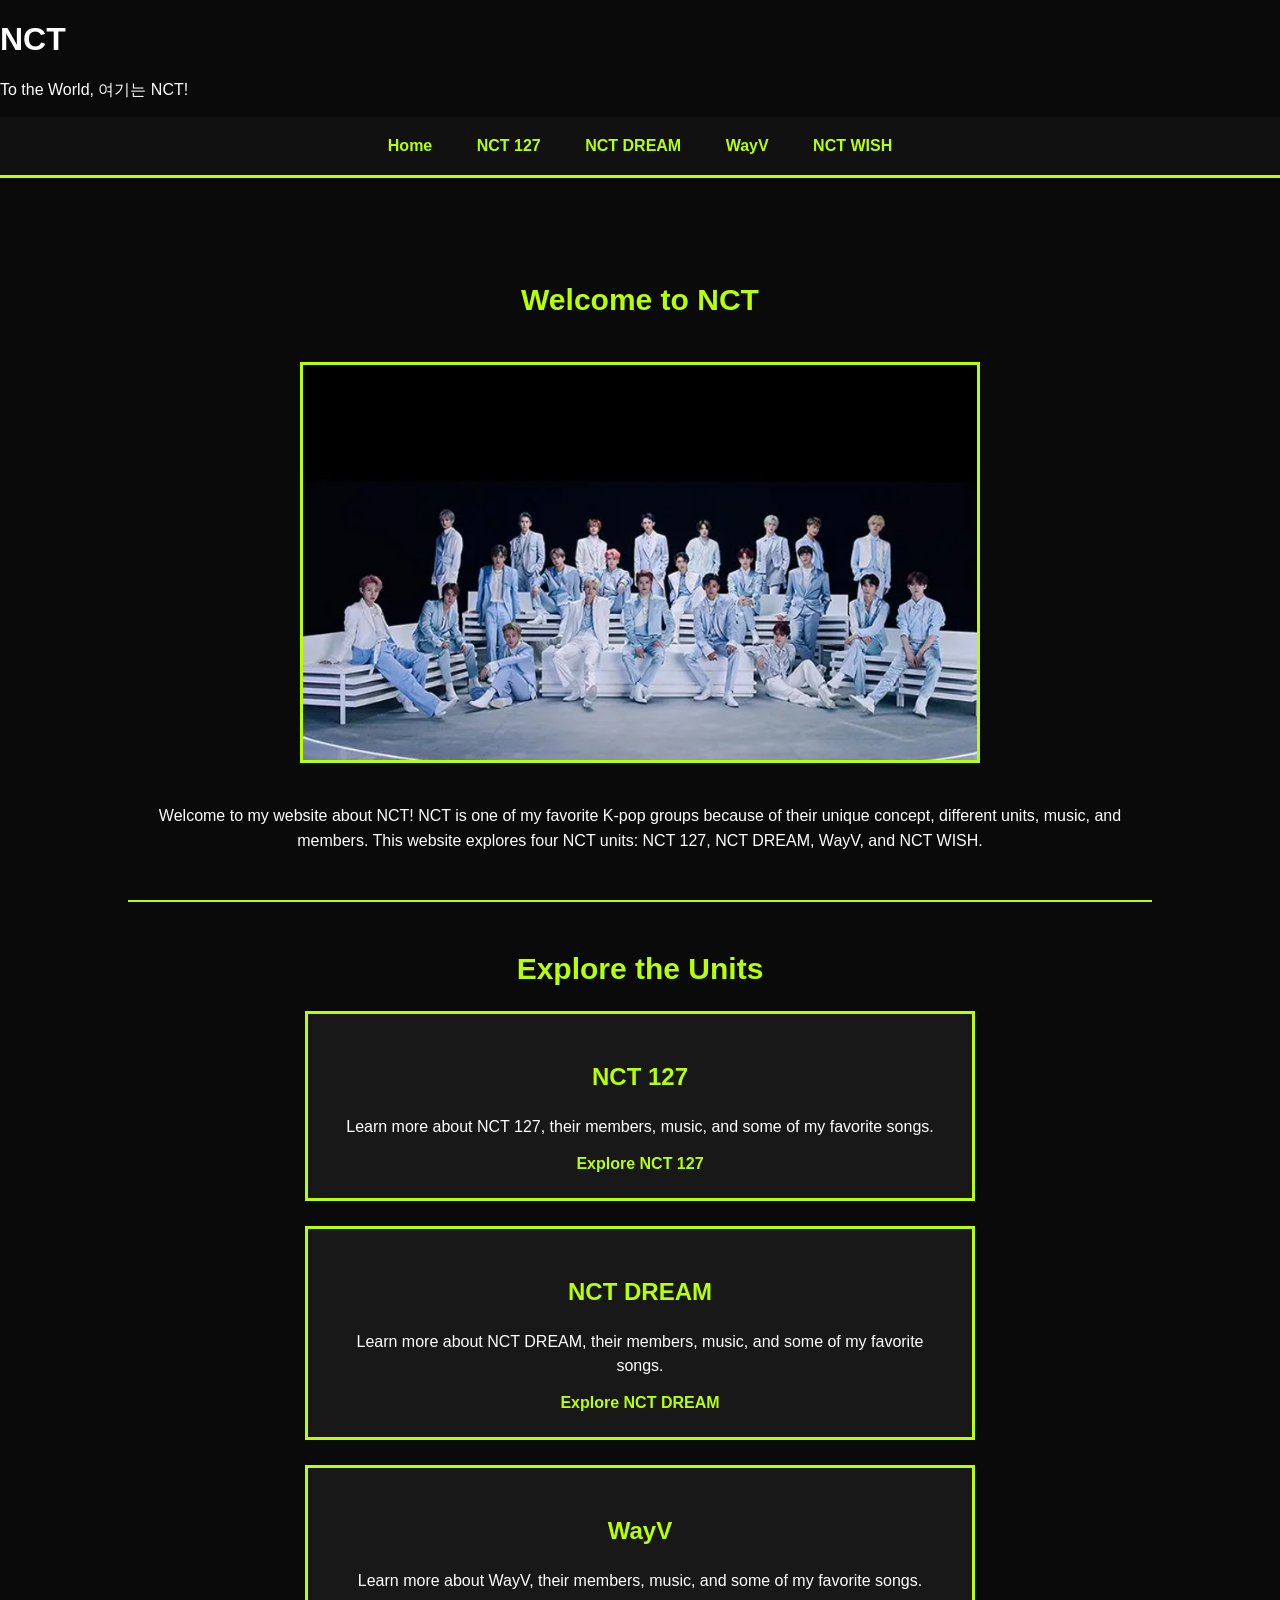
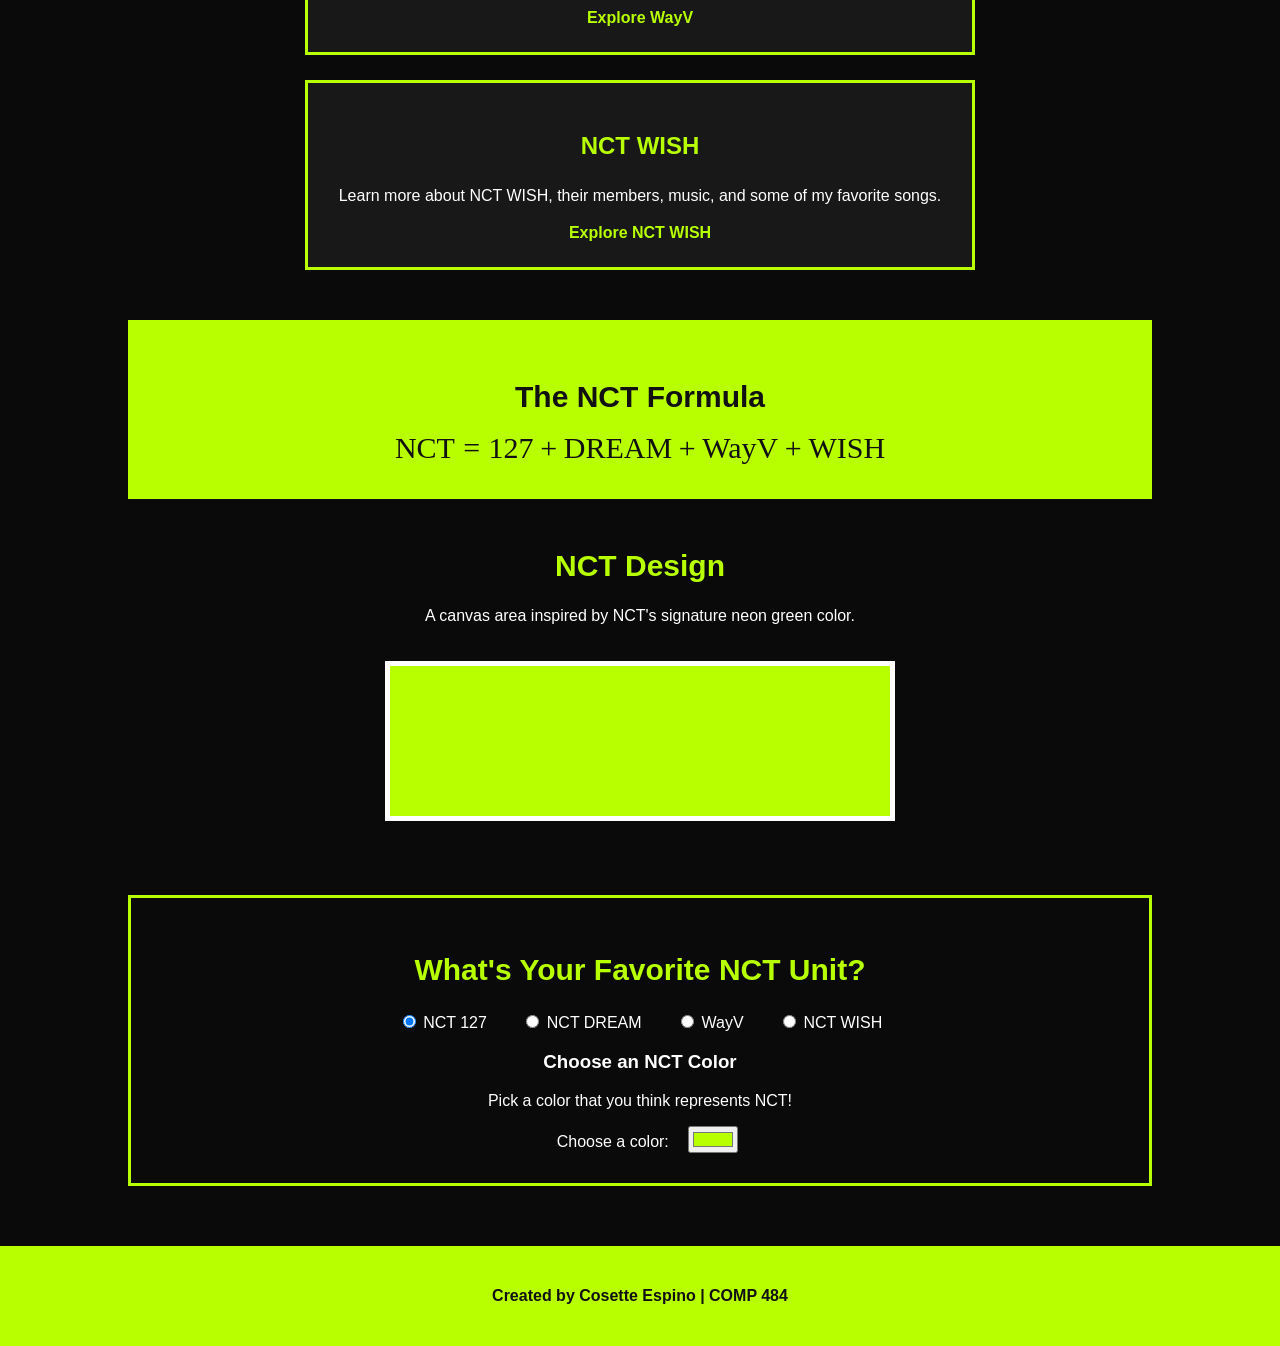
<file: index.html>
<!DOCTYPE html>
<html lang="en">

<head>
    <meta charset="UTF-8">
    <title>NCT | Home</title>

    <!-- Connects this page to the main CSS file -->
    <link rel="stylesheet" href="css/style.css">
</head>

<body>

    <!-- PAGE HEADER -->
    <header>
        <h1>NCT</h1>
        <p>To the World, 여기는 NCT!</p>
    </header>


    <!-- NAVIGATION -->
    <nav>
        <a href="index.html">Home</a>
        <a href="nct127.html">NCT 127</a>
        <a href="nctdream.html">NCT DREAM</a>
        <a href="wayv.html">WayV</a>
        <a href="nctwish.html">NCT WISH</a>
    </nav>


    <main>

        <!-- INTRODUCTION -->
        <section class="intro">
            <h2>Welcome to NCT</h2>
            
            <img src="images/nct.png"
            alt="NCT group"
            class="main-image">

            <p>
                Welcome to my website about NCT! NCT is one of my favorite
                K-pop groups because of their unique concept, different units,
                music, and members. This website explores four NCT units:
                NCT 127, NCT DREAM, WayV, and NCT WISH.
            </p>
        </section>


        <!-- EXPLORE THE NCT UNITS -->
        <section class="units">

            <h2>Explore the Units</h2>

            <div class="unit-container">

                <article class="unit-card">
                    <h3>NCT 127</h3>

                    <p>
                        Learn more about NCT 127, their members,
                        music, and some of my favorite songs.
                    </p>

                    <a href="nct127.html">Explore NCT 127</a>
                </article>


                <article class="unit-card">
                    <h3>NCT DREAM</h3>

                    <p>
                        Learn more about NCT DREAM, their members,
                        music, and some of my favorite songs.
                    </p>

                    <a href="nctdream.html">Explore NCT DREAM</a>
                </article>


                <article class="unit-card">
                    <h3>WayV</h3>

                    <p>
                        Learn more about WayV, their members,
                        music, and some of my favorite songs.
                    </p>

                    <a href="wayv.html">Explore WayV</a>
                </article>


                <article class="unit-card">
                    <h3>NCT WISH</h3>

                    <p>
                        Learn more about NCT WISH, their members,
                        music, and some of my favorite songs.
                    </p>

                    <a href="nctwish.html">Explore NCT WISH</a>
                </article>

            </div>

        </section>


        <!-- NCT FORMULA -->
        <section class="formula-section">

            <h2>The NCT Formula</h2>

            <!--
            MDN ELEMENT: <math>
            Location: Homepage in "The NCT Formula" section.
            Use: The MathML element displays NCT as a combination
            of the four units featured on this website.
            -->

            <math>
                <mrow>
                    <mi>NCT</mi>
                    <mo>=</mo>
                    <mi>127</mi>
                    <mo>+</mo>
                    <mi>DREAM</mi>
                    <mo>+</mo>
                    <mi>WayV</mi>
                    <mo>+</mo>
                    <mi>WISH</mi>
                </mrow>
            </math>

        </section>

        <!-- NCT CANVAS SECTION -->

        <section class="canvas-section">

            <h2>NCT Design</h2>

            <p>
                A canvas area inspired by NCT's signature neon green color.
            </p>

            <!--
            MDN ELEMENT: <canvas>
            Location: Homepage in the NCT Design section.
            Use: The canvas element creates an area that can be used
            for graphics on the webpage.
            -->

            <canvas id="nctCanvas"
                    width="500"
                    height="150">
                Your browser does not support the canvas element.
            </canvas>

        </section>

        <!-- FAVORITE UNIT -->
        <section class="favorite-section">

            <h2>What's Your Favorite NCT Unit?</h2>

            <form>

                <!--
                MDN ATTRIBUTE: checked
                Location: Favorite NCT Unit form on the homepage.
                Use: The checked attribute makes NCT 127 selected
                by default when the webpage loads.
                -->

                <label>
                    <input type="radio"
                           name="favorite-unit"
                           value="nct127"
                           checked>
                    NCT 127
                </label>

                <label>
                    <input type="radio"
                           name="favorite-unit"
                           value="nctdream">
                    NCT DREAM
                </label>

                <label>
                    <input type="radio"
                           name="favorite-unit"
                           value="wayv">
                    WayV
                </label>

                <label>
                    <input type="radio"
                           name="favorite-unit"
                           value="nctwish">
                    NCT WISH
                </label>

            </form>

        <h3>Choose an NCT Color</h3>

            <p>
                Pick a color that you think represents NCT!
            </p>

            <!--
            MDN ATTRIBUTE: colorspace
            Location: Homepage in the NCT color picker.
            Use: The colorspace attribute specifies the color space
            used by the color input.
            -->

            <label for="nct-color">Choose a color:</label>

            <input type="color"
                id="nct-color"
                name="nct-color"
                value="#b8ff00"
                colorspace="display-p3">

        </section>

    </main>


    <!-- FOOTER -->
    <footer>
        <p>Created by Cosette Espino | COMP 484</p>
    </footer>

</body>

</html>
</file>
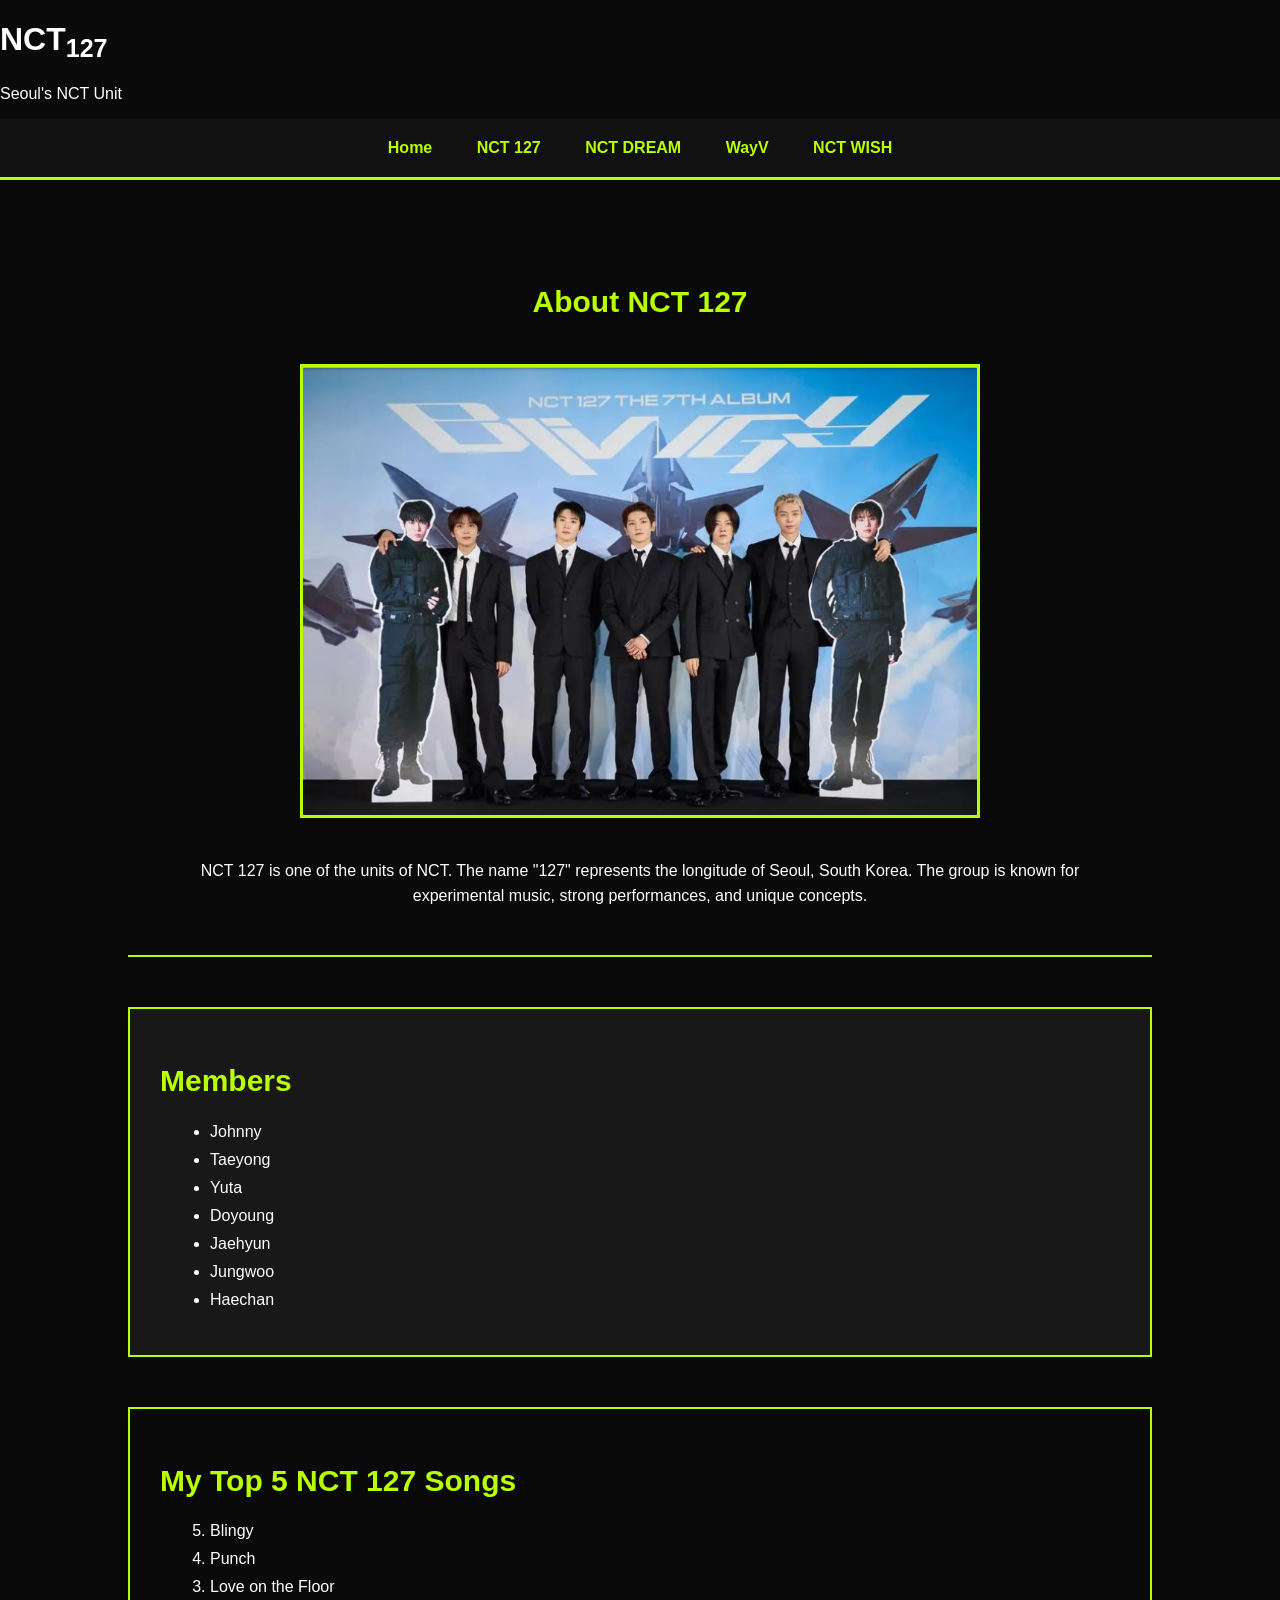
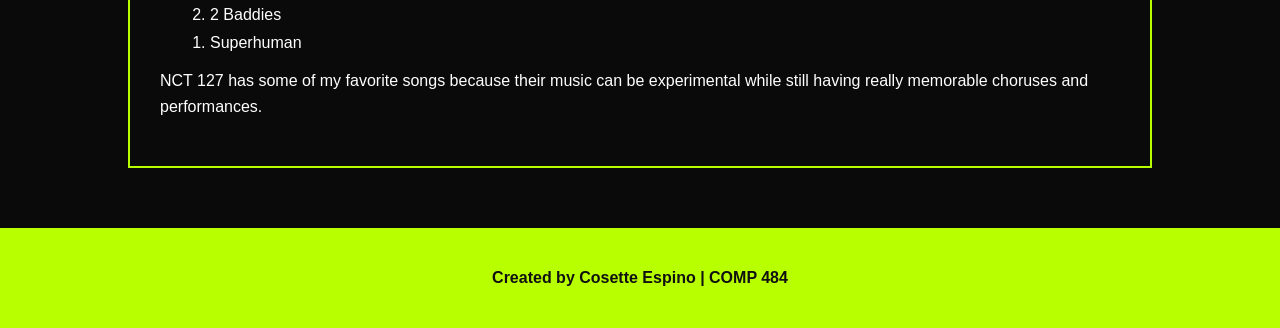
<file: nct127.html>
<!DOCTYPE html>
<html lang="en">

<head>
    <meta charset="UTF-8">
    <title>NCT 127</title>
    <link rel="stylesheet" href="css/style.css">
</head>

<body>

    <header>
        <!--
        MDN ELEMENT: <sub>
        Location: NCT 127 page header.
        Use: The sub element displays 127 as subscript
        as a decorative way to represent the unit name.
        -->
        <h1>NCT<sub>127</sub></h1>
        <p>Seoul's NCT Unit</p>
    </header>

    <nav>
        <a href="index.html">Home</a>
        <a href="nct127.html">NCT 127</a>
        <a href="nctdream.html">NCT DREAM</a>
        <a href="wayv.html">WayV</a>
        <a href="nctwish.html">NCT WISH</a>
    </nav>

    <main>

        <section class="unit-intro">
            <h2>About NCT 127</h2>

            <img src="images/nct127.png"
            alt="NCT 127 group"
            class="unit-image">

            <p>
                NCT 127 is one of the units of NCT. The name "127"
                represents the longitude of Seoul, South Korea.
                The group is known for experimental music, strong
                performances, and unique concepts.
            </p>
        </section>

        <section class="members">
            <h2>Members</h2>

            <ul>
                <li>Johnny</li>
                <li>Taeyong</li>
                <li>Yuta</li>
                <li>Doyoung</li>
                <li>Jaehyun</li>
                <li>Jungwoo</li>
                <li>Haechan</li>
            </ul>
        </section>

        <section class="songs">
            <h2>My Top 5 NCT 127 Songs</h2>

            <!--
            MDN ATTRIBUTE: reversed
            Location: NCT 127 favorite songs list.
            Use: The reversed attribute makes the ordered
            list count backward from 5 to 1.
            -->

            <ol reversed>
                <li>Blingy</li>
                <li>Punch</li>
                <li>Love on the Floor</li>
                <li>2 Baddies</li>
                <li>Superhuman</li>
            </ol>

            <p>
                NCT 127 has some of my favorite songs because their
                music can be experimental while still having really
                memorable choruses and performances.
            </p>
        </section>

    </main>

    <footer>
        <p>Created by Cosette Espino | COMP 484</p>
    </footer>

</body>

</html>
</file>
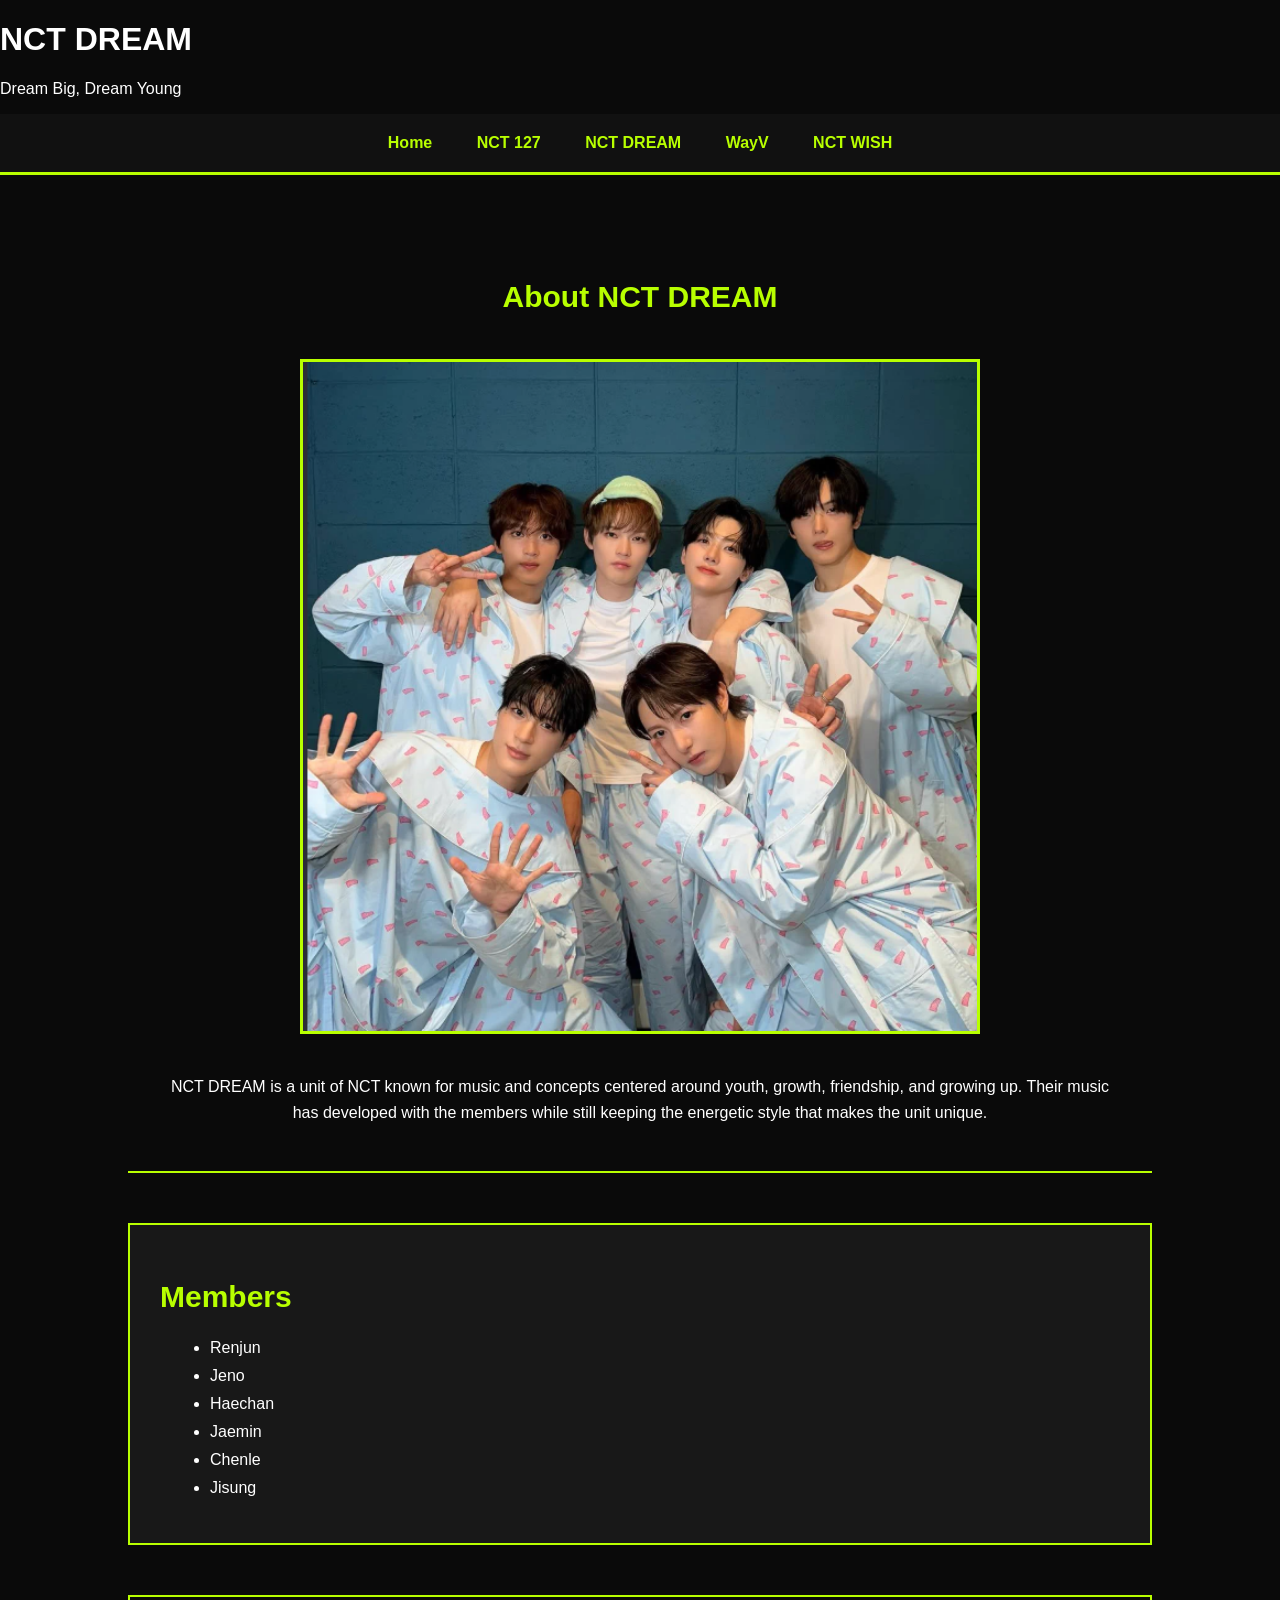
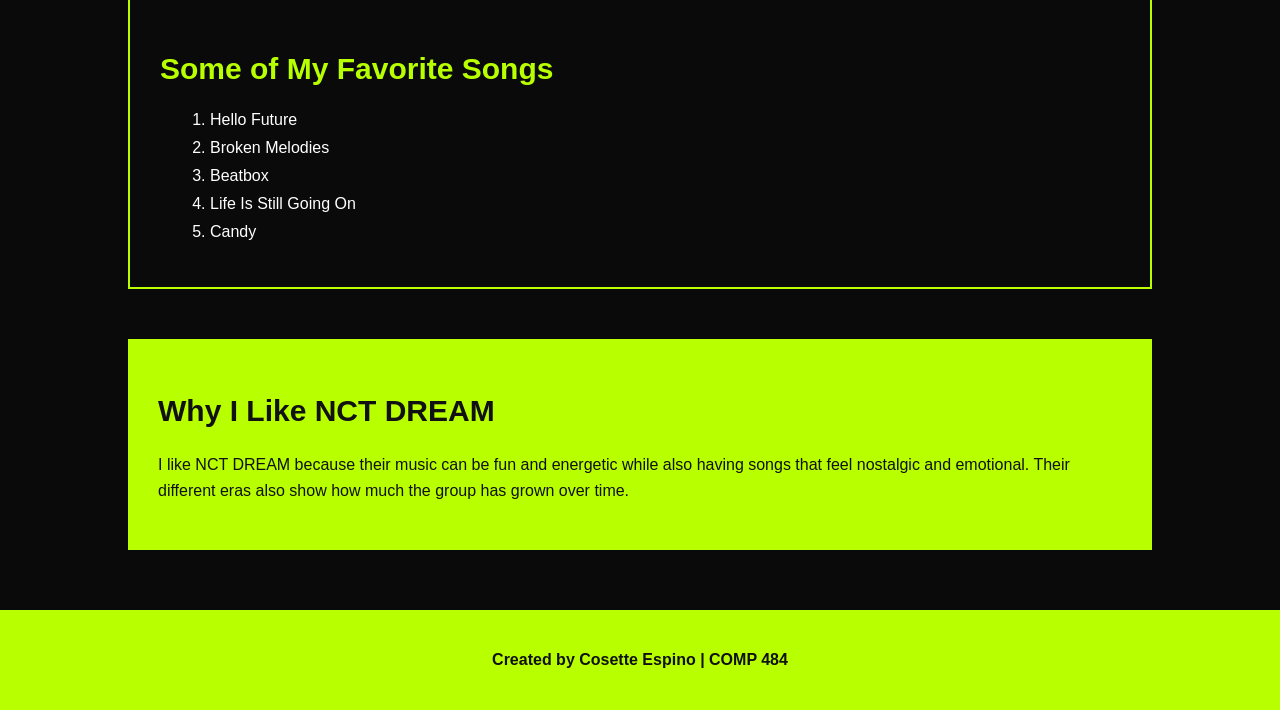
<file: nctdream.html>
<!DOCTYPE html>
<html lang="en">

<head>
    <meta charset="UTF-8">
    <title>NCT DREAM</title>
    <link rel="stylesheet" href="css/style.css">
</head>

<body>

    <header>
        <h1>NCT DREAM</h1>
        <p>Dream Big, Dream Young</p>
    </header>

    <nav>
        <a href="index.html">Home</a>
        <a href="nct127.html">NCT 127</a>
        <a href="nctdream.html">NCT DREAM</a>
        <a href="wayv.html">WayV</a>
        <a href="nctwish.html">NCT WISH</a>
    </nav>

    <main>

        <section class="unit-intro">
            <h2>About NCT DREAM</h2>

         <img src="images/nctdream.png"
            alt="NCT DREAM group"
            class="unit-image">

            <p>
                NCT DREAM is a unit of NCT known for music and concepts
                centered around youth, growth, friendship, and growing up.
                Their music has developed with the members while still
                keeping the energetic style that makes the unit unique.
            </p>
        </section>

        <section class="members">
            <h2>Members</h2>

            <ul>
                <li>Renjun</li>
                <li>Jeno</li>
                <li>Haechan</li>
                <li>Jaemin</li>
                <li>Chenle</li>
                <li>Jisung</li>
            </ul>
        </section>

        <section class="songs">
            <h2>Some of My Favorite Songs</h2>

            <ol>
                <li>Hello Future</li>
                <li>Broken Melodies</li>
                <li>Beatbox</li>
                <li>Life Is Still Going On</li>
                <li>Candy</li>
            </ol>
        </section>

        <section class="why-i-like">
            <h2>Why I Like NCT DREAM</h2>

            <p>
                I like NCT DREAM because their music can be fun and
                energetic while also having songs that feel nostalgic
                and emotional. Their different eras also show how much
                the group has grown over time.
            </p>
        </section>

    </main>

    <footer>
        <p>Created by Cosette Espino | COMP 484</p>
    </footer>

</body>

</html>
</file>
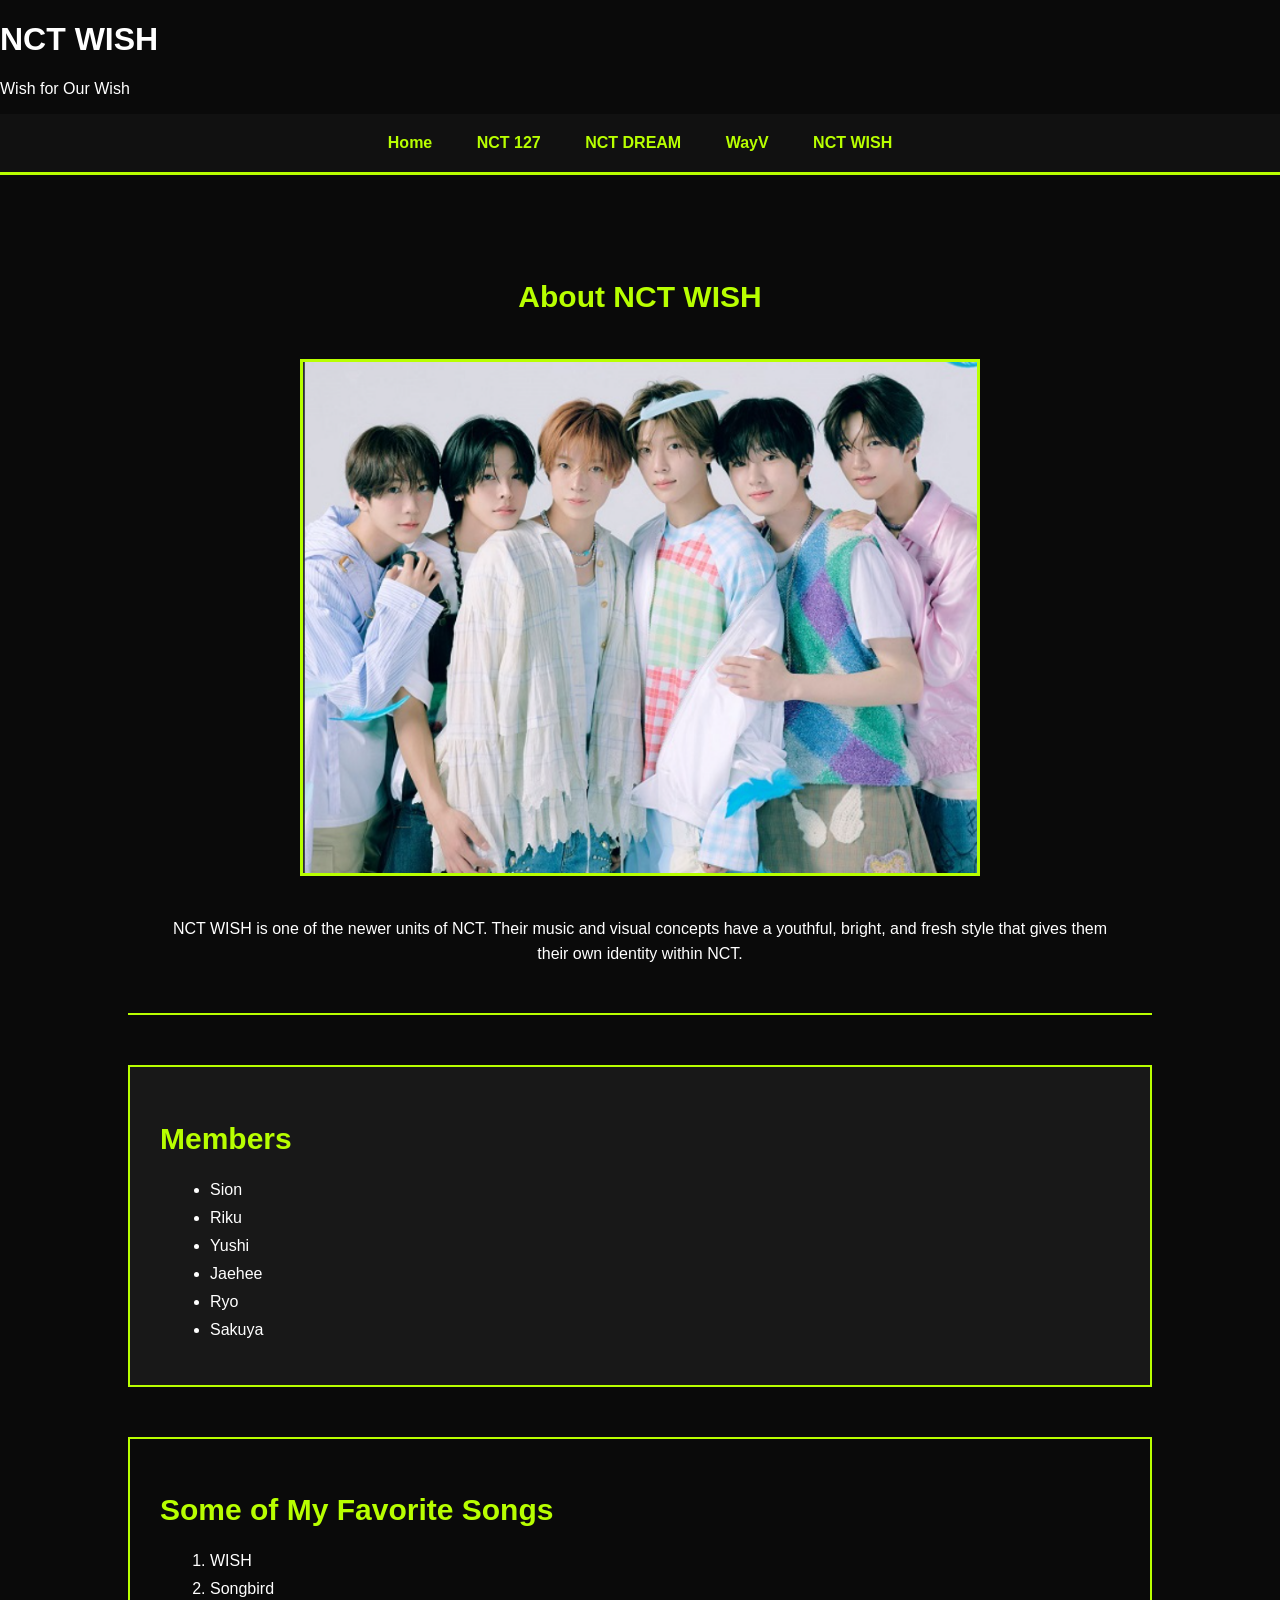
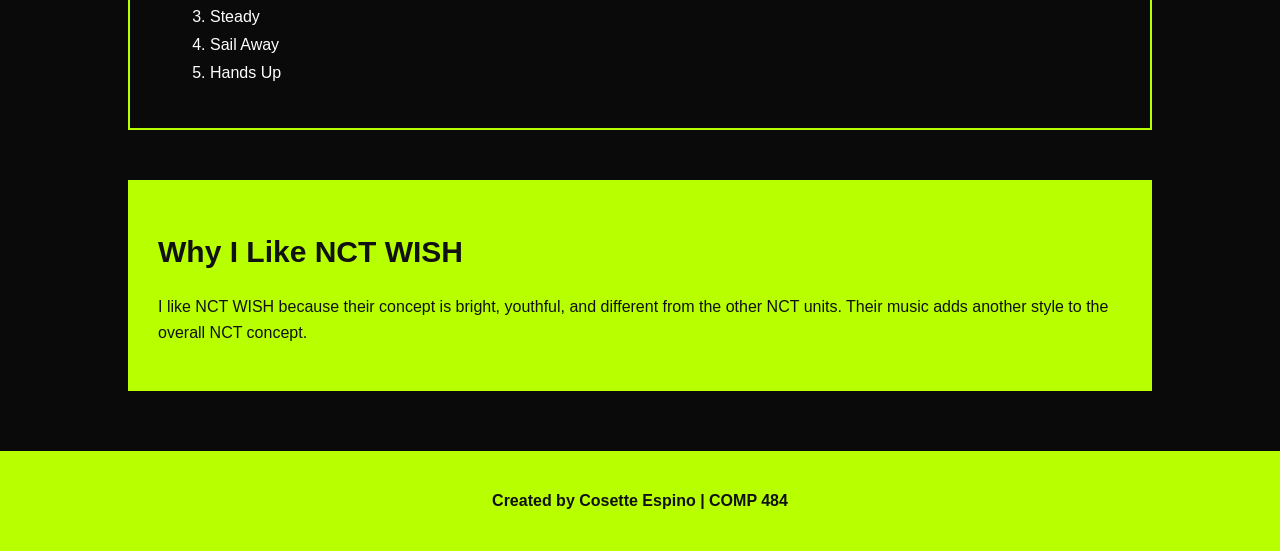
<file: nctwish.html>
<!DOCTYPE html>
<html lang="en">

<head>
    <meta charset="UTF-8">
    <title>NCT WISH</title>
    <link rel="stylesheet" href="css/style.css">
</head>

<body>

    <header>
        <h1>NCT WISH</h1>
        <p>Wish for Our Wish</p>
    </header>

    <nav>
        <a href="index.html">Home</a>
        <a href="nct127.html">NCT 127</a>
        <a href="nctdream.html">NCT DREAM</a>
        <a href="wayv.html">WayV</a>
        <a href="nctwish.html">NCT WISH</a>
    </nav>

    <main>

        <section class="unit-intro">
            <h2>About NCT WISH</h2>

            <img src="images/nctwish.png"
            alt="NCT WISH group"
            class="unit-image">
            <p>
                NCT WISH is one of the newer units of NCT. Their music
                and visual concepts have a youthful, bright, and fresh
                style that gives them their own identity within NCT.
            </p>
        </section>

        <section class="members">
            <h2>Members</h2>

            <ul>
                <li>Sion</li>
                <li>Riku</li>
                <li>Yushi</li>
                <li>Jaehee</li>
                <li>Ryo</li>
                <li>Sakuya</li>
            </ul>
        </section>

        <section class="songs">
            <h2>Some of My Favorite Songs</h2>

            <ol>
                <li>WISH</li>
                <li>Songbird</li>
                <li>Steady</li>
                <li>Sail Away</li>
                <li>Hands Up</li>
            </ol>
        </section>

        <section class="why-i-like">
            <h2>Why I Like NCT WISH</h2>

            <p>
                I like NCT WISH because their concept is bright,
                youthful, and different from the other NCT units.
                Their music adds another style to the overall NCT
                concept.
            </p>
        </section>

    </main>

    <footer>
        <p>Created by Cosette Espino | COMP 484</p>
    </footer>

</body>

</html>
</file>
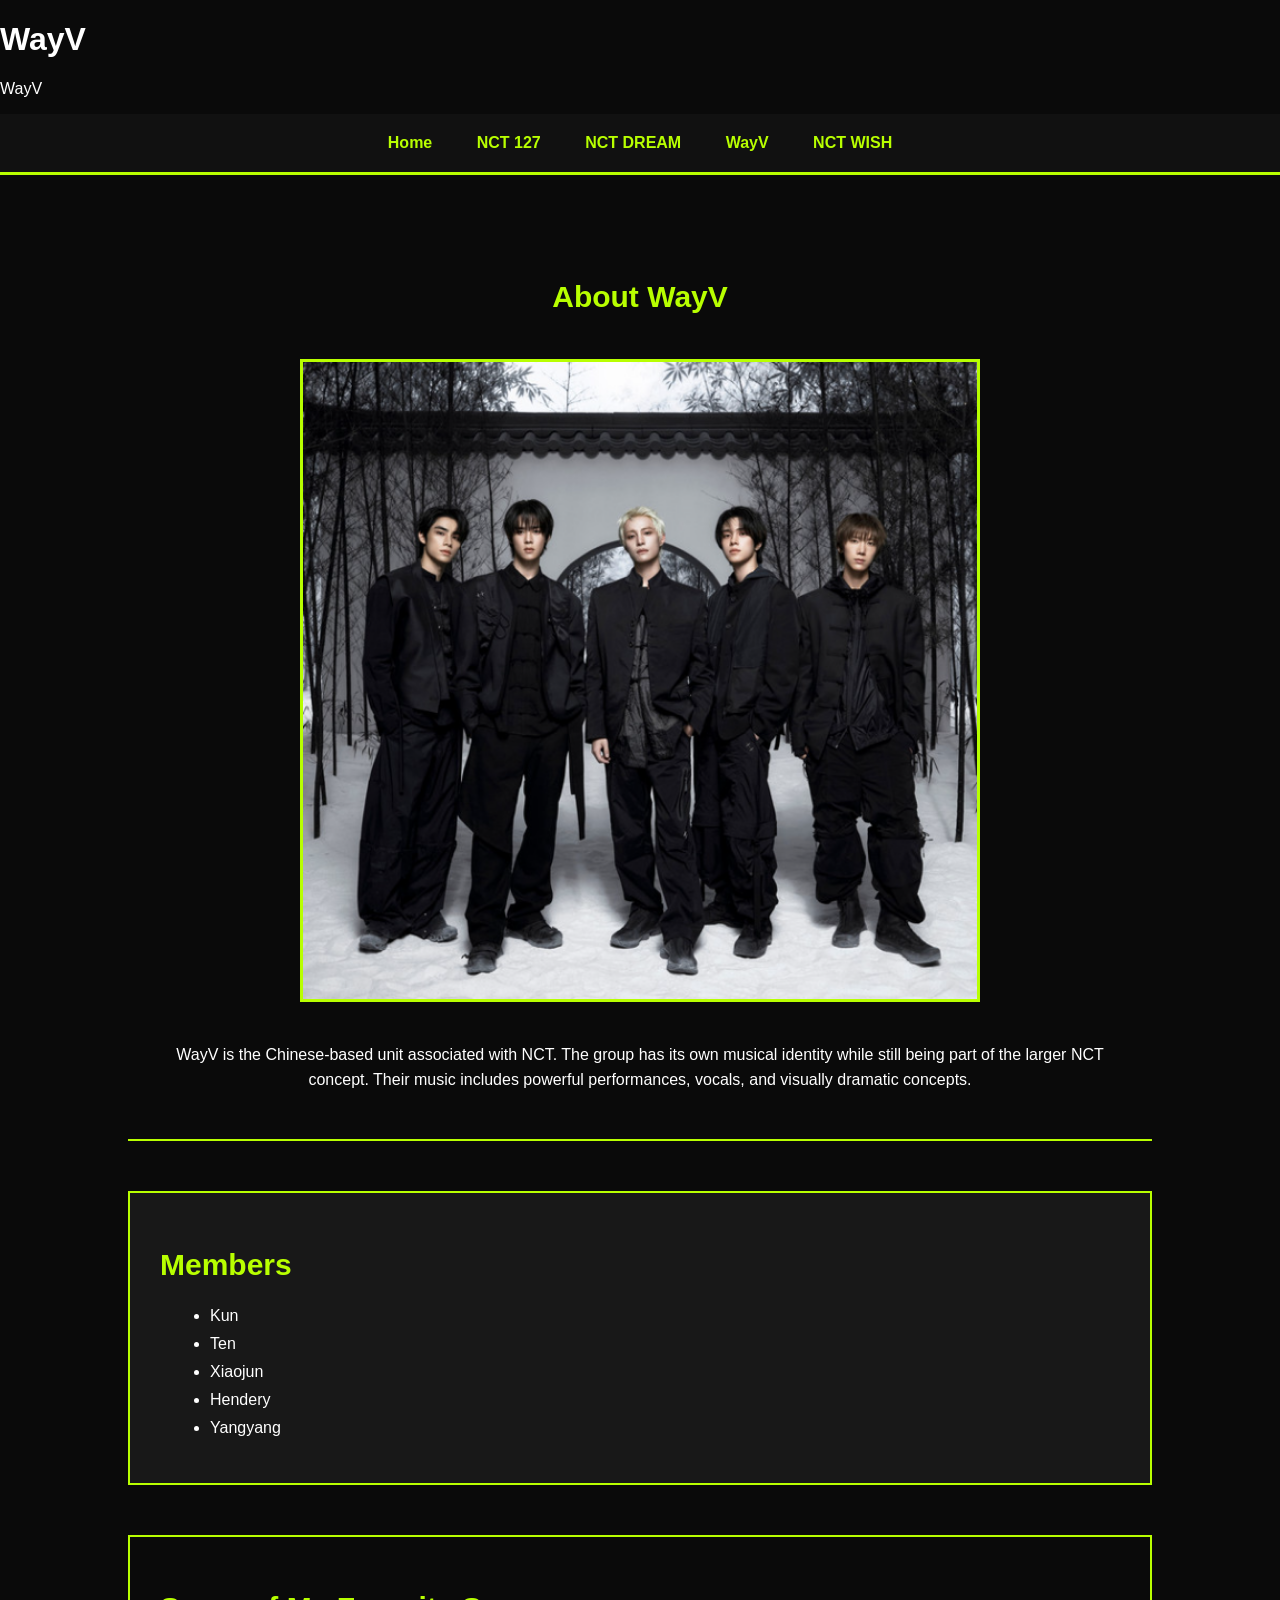
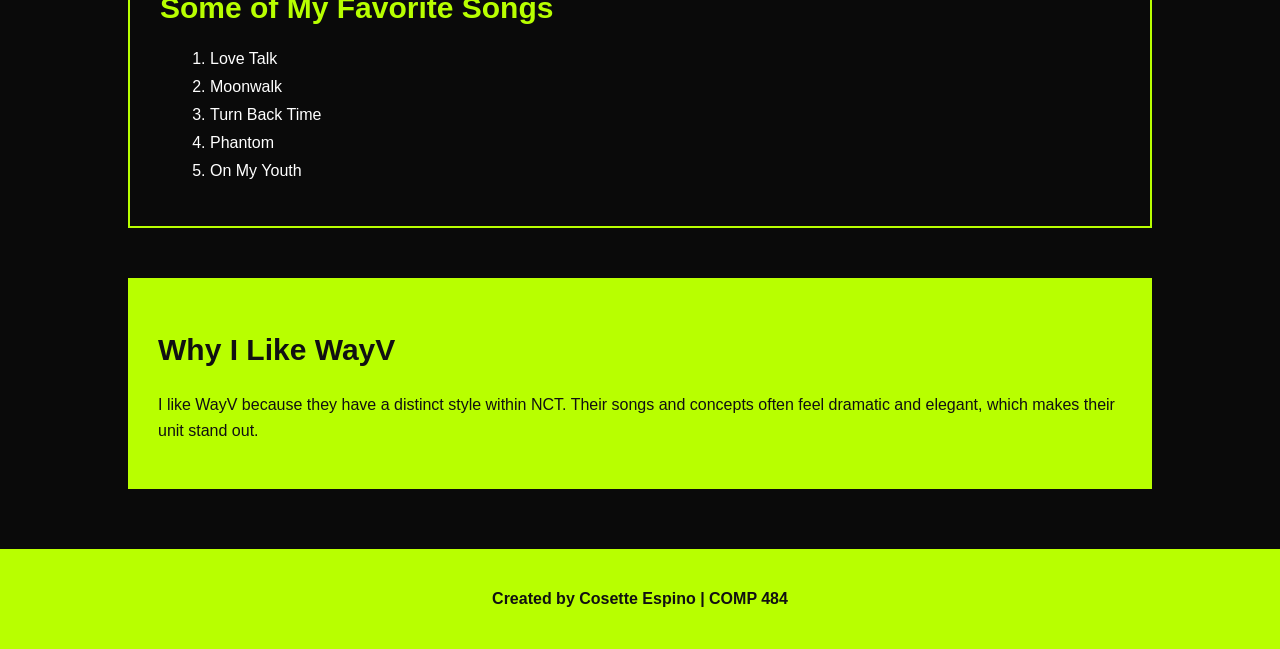
<file: wayv.html>
<!DOCTYPE html>
<html lang="en">

<head>
    <meta charset="UTF-8">
    <title>WayV</title>
    <link rel="stylesheet" href="css/style.css">
</head>

<body>

    <header>
        <h1>WayV</h1>
        <p>WayV</p>
    </header>

    <nav>
        <a href="index.html">Home</a>
        <a href="nct127.html">NCT 127</a>
        <a href="nctdream.html">NCT DREAM</a>
        <a href="wayv.html">WayV</a>
        <a href="nctwish.html">NCT WISH</a>
    </nav>

    <main>

        <section class="unit-intro">
            <h2>About WayV</h2>

            <img src="images/wayv.png"
            alt="WayV group"
            class="unit-image">

            <p>
                WayV is the Chinese-based unit associated with NCT.
                The group has its own musical identity while still
                being part of the larger NCT concept. Their music
                includes powerful performances, vocals, and visually
                dramatic concepts.
            </p>
        </section>

        <section class="members">
            <h2>Members</h2>

            <ul>
                <li>Kun</li>
                <li>Ten</li>
                <li>Xiaojun</li>
                <li>Hendery</li>
                <li>Yangyang</li>
            </ul>
        </section>

        <section class="songs">
            <h2>Some of My Favorite Songs</h2>

            <ol>
                <li>Love Talk</li>
                <li>Moonwalk</li>
                <li>Turn Back Time</li>
                <li>Phantom</li>
                <li>On My Youth</li>
            </ol>
        </section>

        <section class="why-i-like">
            <h2>Why I Like WayV</h2>

            <p>
                I like WayV because they have a distinct style within
                NCT. Their songs and concepts often feel dramatic and
                elegant, which makes their unit stand out.
            </p>
        </section>

    </main>

    <footer>
        <p>Created by Cosette Espino | COMP 484</p>
    </footer>

</body>

</html>
</file>
<file: css/style.css>
/*GENERAL PAGE STYLING*/

body {
    margin: 0;
    background-color: #0a0a0a;
    color: white;
    font-family: Arial, Helvetica, sans-serif;
}


/*HEADER/

header {
    background-color: #b8ff00;
    color: #111111;
    text-align: center;
    padding: 40px;
}

header h1 {
    font-size: 60px;
    margin: 0;
}

header p {
    font-size: 18px;
    font-weight: bold;
}


/*NAVIGATION*/

nav {
    background-color: #111111;
    text-align: center;
    padding: 20px;
    border-bottom: 3px solid #b8ff00;
}

nav a {
    color: #b8ff00;
    text-decoration: none;
    margin: 20px;
    font-weight: bold;
}

nav a:hover {
    color: white;
}


/*MAIN CONTENT*/

main {
    width: 80%;
    margin: 0 auto;
}

section {
    margin-top: 50px;
    margin-bottom: 50px;
}

h2 {
    color: #b8ff00;
    font-size: 30px;
}


/*INTRODUCTION*/

.intro {
    text-align: center;
    border-bottom: 2px solid #b8ff00;
    padding: 30px;
}

.intro p {
    line-height: 1.6;
}


/*NCT UNIT SECTION*/

.units {
    text-align: center;
}

.unit-card {
    background-color: #181818;
    border: 3px solid #b8ff00;
    width: 60%;
    margin: 25px auto;
    padding: 25px;
}

.unit-card h3 {
    color: #b8ff00;
    font-size: 24px;
}

.unit-card p {
    line-height: 1.5;
}

.unit-card a {
    color: #b8ff00;
    font-weight: bold;
    text-decoration: none;
}

.unit-card a:hover {
    color: white;
    text-decoration: underline;
}


/*NCT FORMULA*/

.formula-section {
    background-color: #b8ff00;
    color: #111111;
    text-align: center;
    padding: 35px;
}

.formula-section h2 {
    color: #111111;
}

math {
    color: #111111;
    font-size: 30px;
}


/*FAVORITE NCT UNIT FORM*/

.favorite-section {
    text-align: center;
    border: 3px solid #b8ff00;
    padding: 30px;
}

.favorite-section label {
    margin: 15px;
}


/*FOOTER*/

footer {
    background-color: #b8ff00;
    color: #111111;
    text-align: center;
    padding: 25px;
    margin-top: 60px;
}

footer p {
    font-weight: bold;
}

/*UNIT PAGE INTRODUCTION*/

.unit-intro {
    text-align: center;
    border-bottom: 2px solid #b8ff00;
    padding: 30px;
}

.unit-intro p {
    line-height: 1.6;
}


/*MEMBER SECTIONS*/

.members {
    background-color: #181818;
    border: 2px solid #b8ff00;
    padding: 30px;
}

.members li {
    margin: 10px;
}


/*SONG SECTIONS*/

.songs {
    border: 2px solid #b8ff00;
    padding: 30px;
}

.songs li {
    margin: 10px;
}

.songs p {
    line-height: 1.6;
}


/*WHY I LIKE THE UNIT*/

.why-i-like {
    background-color: #b8ff00;
    color: #111111;
    padding: 30px;
}

.why-i-like h2 {
    color: #111111;
}

.why-i-like p {
    line-height: 1.6;
}


/*SUBSCRIPT ELEMENT*/

sub {
    font-size: 25px;
}

/*IMAGES*/

.main-image {
    width: 70%;
    margin: 20px;
    border: 3px solid #b8ff00;
}

.unit-image {
    width: 70%;
    margin: 20px;
    border: 3px solid #b8ff00;
}

/*CANVAS*/

.canvas-section {
    text-align: center;
}

canvas {
    background-color: #b8ff00;
    border: 5px solid white;
    margin: 20px;
}
</file>
